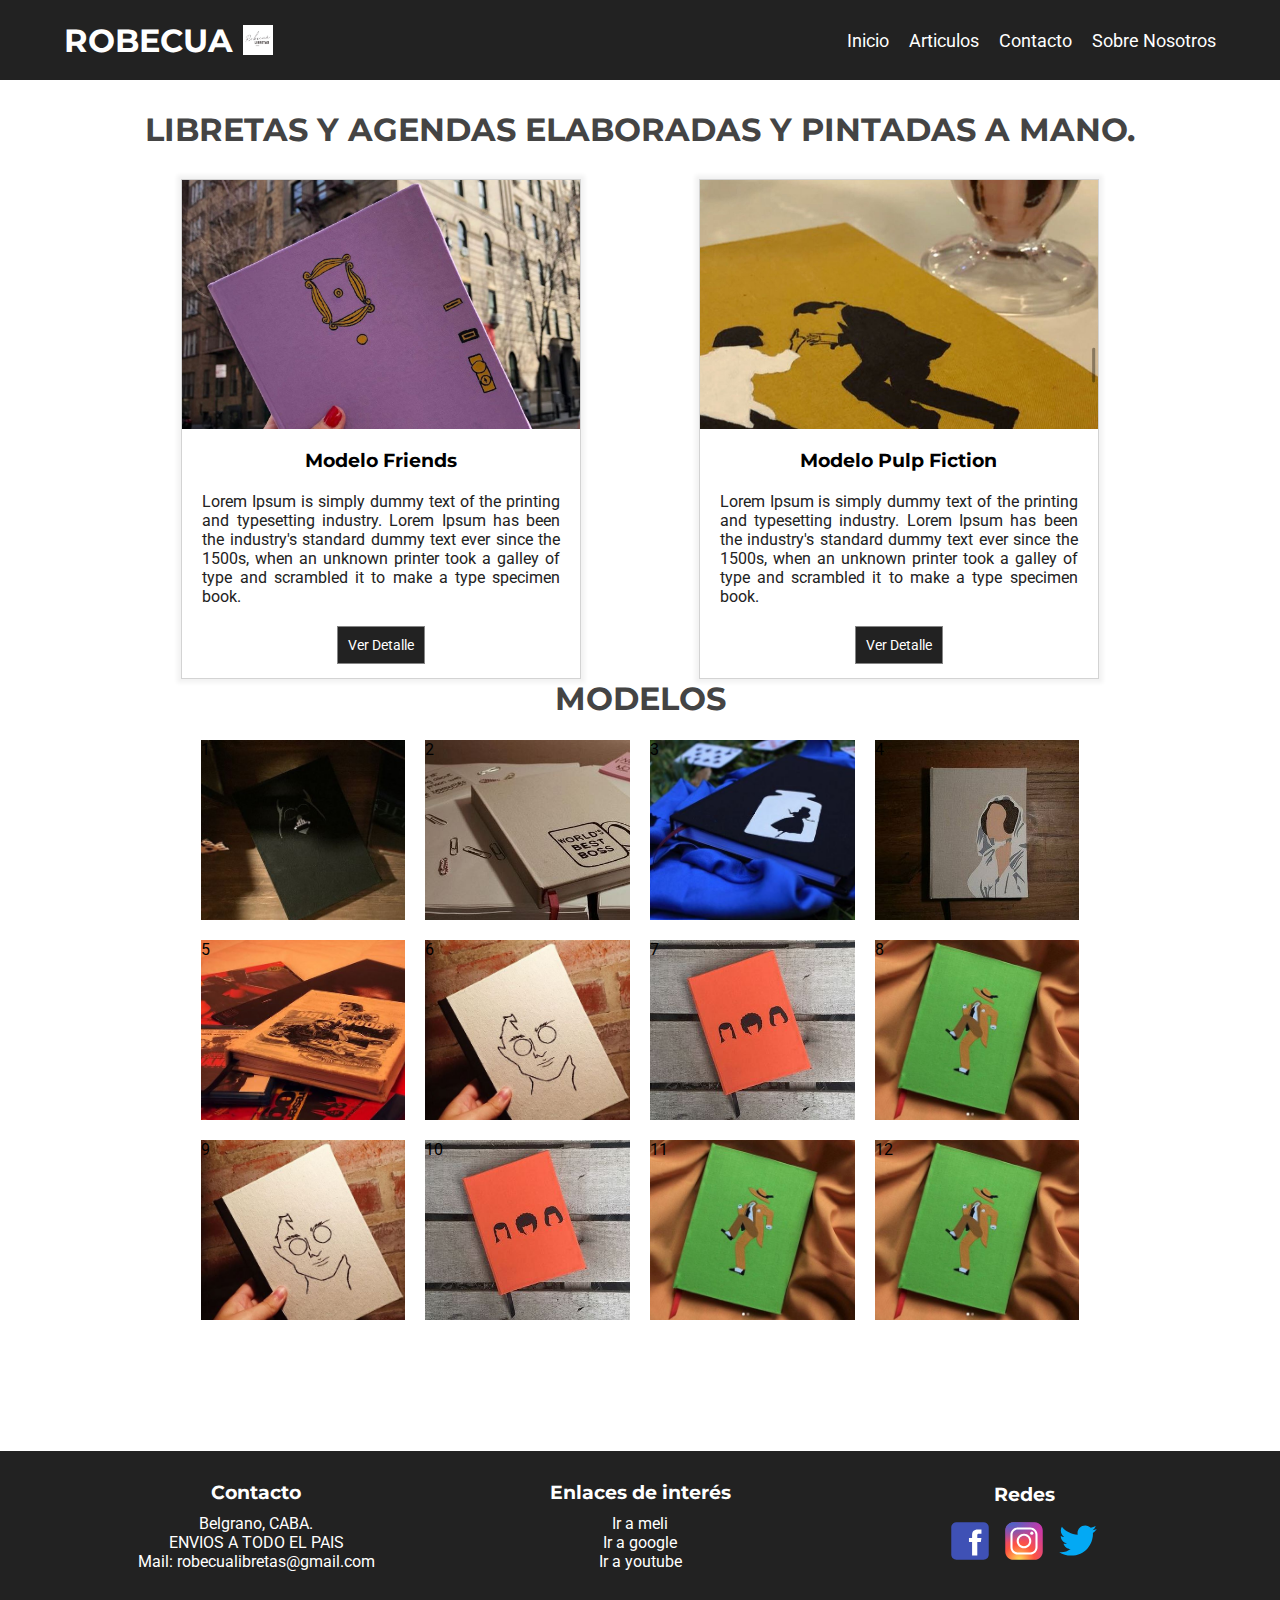
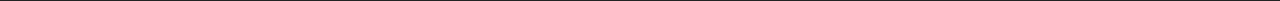
<file: index.html>
<!DOCTYPE html>
<html lang="es">

<head>
  <meta charset="UTF-8" />
  <meta http-equiv="X-UA-Compatible" content="IE=edge" />
  <meta name="viewport" content="width=device-width, initial-scale=1.0" />
  <link rel="stylesheet" href="css/styles.css" />
  <link rel="stylesheet" href="https://maxcdn.bootstrapcdn.com/font-awesome/4.5.0/css/font-awesome.min.css" />
  <title>ROBECUA LIBRETAS - INICIO</title>
</head>

<body>
  <header class="header">
    <div class="container">
      <div class="header-title">
        <h1>ROBECUA</h1>
        <img src="./images/LogoRobecuaLibretasPequena.jpg" alt="Logo Robecua Libretas" />
      </div>
      <nav>
        <ul class="lista">
          <li><a href="index.html">Inicio</a></li>
          <li><a href="pages/articulos.html">Articulos</a></li>
          <li><a href="pages/contacto.html">Contacto</a></li>
          <li><a href="pages/sobreNosotros.html">Sobre Nosotros</a></li>
        </ul>
      </nav>
    </div>
  </header>

  <main>
    <section class="contenedorAgendas">
      <h2>LIBRETAS Y AGENDAS ELABORADAS Y PINTADAS A MANO. </h2>
      <div class="contenedorTarjetasDeAgendas">
        <div class="card cardContainer">
          <img src="./images/ModeloFriends.jpeg" alt="" />
          <h3>Modelo Friends</h3>
          <p>
            Lorem Ipsum is simply dummy text of the printing and typesetting
            industry. Lorem Ipsum has been the industry's standard dummy text
            ever since the 1500s, when an unknown printer took a galley of
            type and scrambled it to make a type specimen book.
          </p>
          <a href="#">Ver Detalle</a>
        </div>

        <div class="card cardContainer">
          <img src="./images/ModeloPulpFiction.jpeg" alt="" />
          <h3>Modelo Pulp Fiction</h3>
          <p>
            Lorem Ipsum is simply dummy text of the printing and typesetting
            industry. Lorem Ipsum has been the industry's standard dummy text
            ever since the 1500s, when an unknown printer took a galley of
            type and scrambled it to make a type specimen book.
          </p>
          <a href="#">Ver Detalle</a>
        </div>
      </div>

      <h2>MODELOS</h2>
      <div class="fondo">
        <div class="item item1">1</div>
        <div class="item item2">2</div>
        <div class="item item3">3</div>
        <div class="item item4">4</div>
        <div class="item item5">5</div>
        <div class="item item6">6</div>
        <div class="item item7">7</div>
        <div class="item item8">8</div>
        <div class="item item6">9</div>
        <div class="item item7">10</div>
        <div class="item item8">11</div>
        <div class="item item8">12</div>
      </div>
    </section>
  </main>

  <footer>
    <div class="container">
      <div class="footerContacto">
        <h3>Contacto</h3>
        <p>Belgrano, CABA.</p>
        <p>ENVIOS A TODO EL PAIS</p>
        <p>Mail: robecualibretas@gmail.com</p>
      </div>
      <div class="footerEnlaces">
        <h3>Enlaces de interés</h3>
        <a href="www.google.com.ar">Ir a meli</a>
        <a href="www.google.com.ar">Ir a google</a>
        <a href="www.google.com.ar">Ir a youtube</a>
      </div>
      <div class="footerRedes">
        <h3>Redes</h3>
        <div class="footerRedesEnlaces">
          <a href="https://facebook.com/"> <img src="../images/icons-facebook.svg" alt="" width="50px"></a>
          <a href="https://instagram.com/"> <img src="../images/icons-instagram.svg" alt="" width="50px"></a>
          <a href="https://twitter.com/"> <img src="../images/icons-twitter.svg" alt="" width="50px"></a>
        </div>
      </div>
    </div>
  </footer>
</body>
</html>
</file>
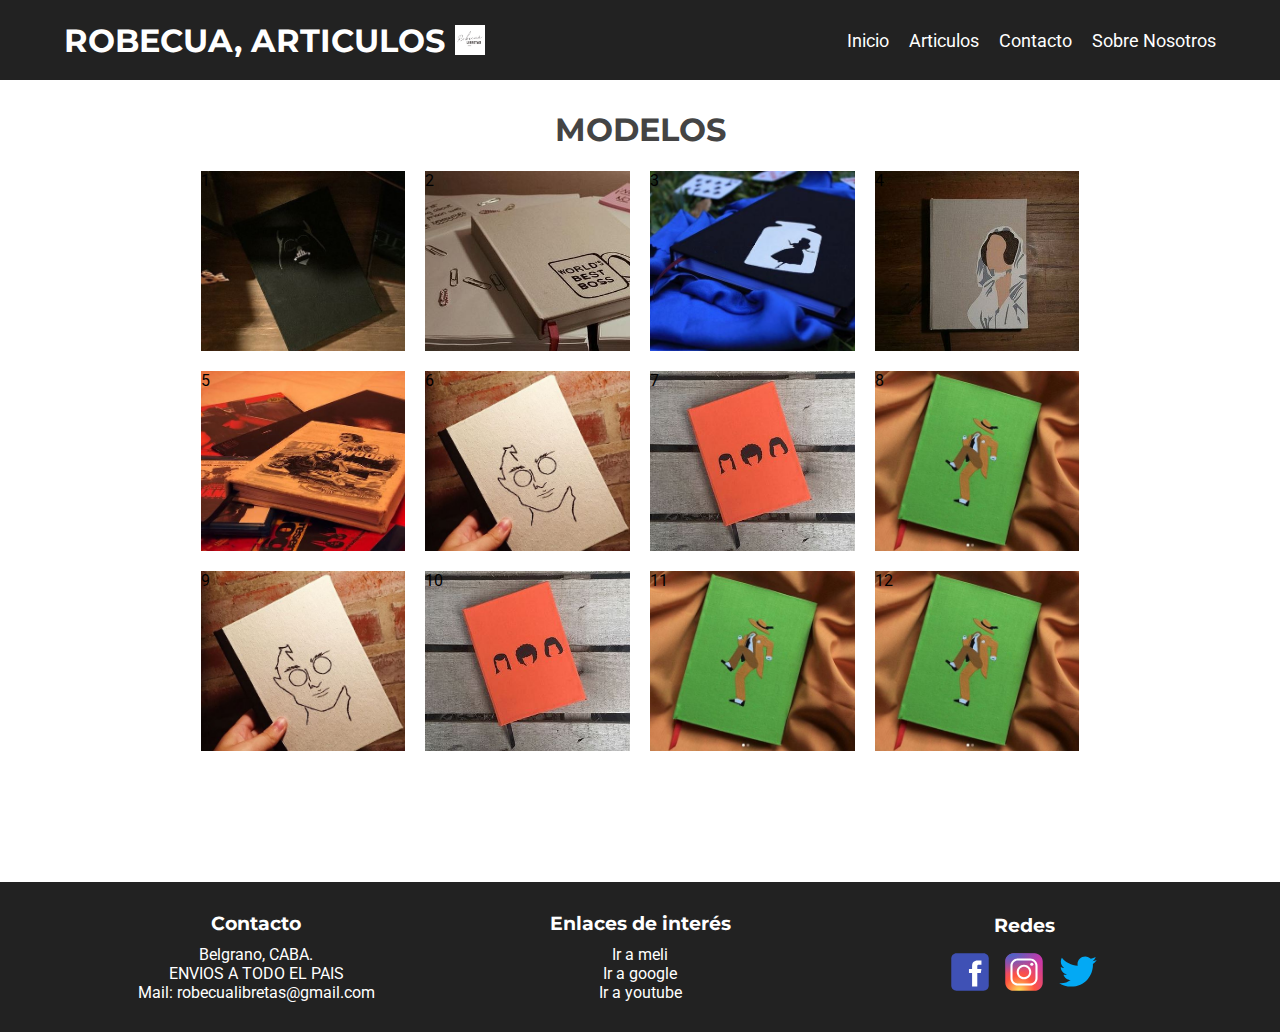
<file: pages/articulos.html>
<!DOCTYPE html>
<html lang="es">

<head>
  <meta charset="UTF-8" />
  <meta http-equiv="X-UA-Compatible" content="IE=edge" />
  <meta name="viewport" content="width=device-width, initial-scale=1.0" />
  <link rel="stylesheet" href="/css/styles.css" />
  <link rel="stylesheet" href="https://maxcdn.bootstrapcdn.com/font-awesome/4.5.0/css/font-awesome.min.css" />
  <title>ROBECUA LIBRETAS - ARTICULOS</title>
</head>

<body>
  <header class="header">
    <div class="container">
      <div class="header-title">
        <h1>ROBECUA, ARTICULOS</h1>
        <img src="/images/LogoRobecuaLibretasPequena.jpg" alt="Logo Robecua Libretas" />
      </div>
      <nav>
        <ul class="lista">
          <li><a href="../index.html">Inicio</a></li>
          <li><a href="articulos.html">Articulos</a></li>
          <li><a href="contacto.html">Contacto</a></li>
          <li><a href="sobreNosotros.html">Sobre Nosotros</a></li>
        </ul>
      </nav>
    </div>
  </header>

  <main>
    <section class="contenedorAgendas">
      <h2>MODELOS</h2>
      <div class="fondo">
        <div class="item item1">1</div>
        <div class="item item2">2</div>
        <div class="item item3">3</div>
        <div class="item item4">4</div>
        <div class="item item5">5</div>
        <div class="item item6">6</div>
        <div class="item item7">7</div>
        <div class="item item8">8</div>
        <div class="item item6">9</div>
        <div class="item item7">10</div>
        <div class="item item8">11</div>
        <div class="item item8">12</div>
      </div>
    </section>
  </main>


  <footer>
    <div class="container">
      <div class="footerContacto">
        <h3>Contacto</h3>
        <p>Belgrano, CABA.</p>
        <p>ENVIOS A TODO EL PAIS</p>
        <p>Mail: robecualibretas@gmail.com</p>
      </div>
      <div class="footerEnlaces">
        <h3>Enlaces de interés</h3>
        <a href="www.google.com.ar">Ir a meli</a>
        <a href="www.google.com.ar">Ir a google</a>
        <a href="www.google.com.ar">Ir a youtube</a>
      </div>
      <div class="footerRedes">
        <h3>Redes</h3>
        <div class="footerRedesEnlaces">
          <a href="https://facebook.com/"> <img src="../images/icons-facebook.svg" alt="" width="50px"></a>
          <a href="https://instagram.com/"> <img src="../images/icons-instagram.svg" alt="" width="50px"></a>
          <a href="https://twitter.com/"> <img src="../images/icons-twitter.svg" alt="" width="50px"></a>
        </div>
      </div>
    </div>
  </footer>
</body>

</html>
</file>
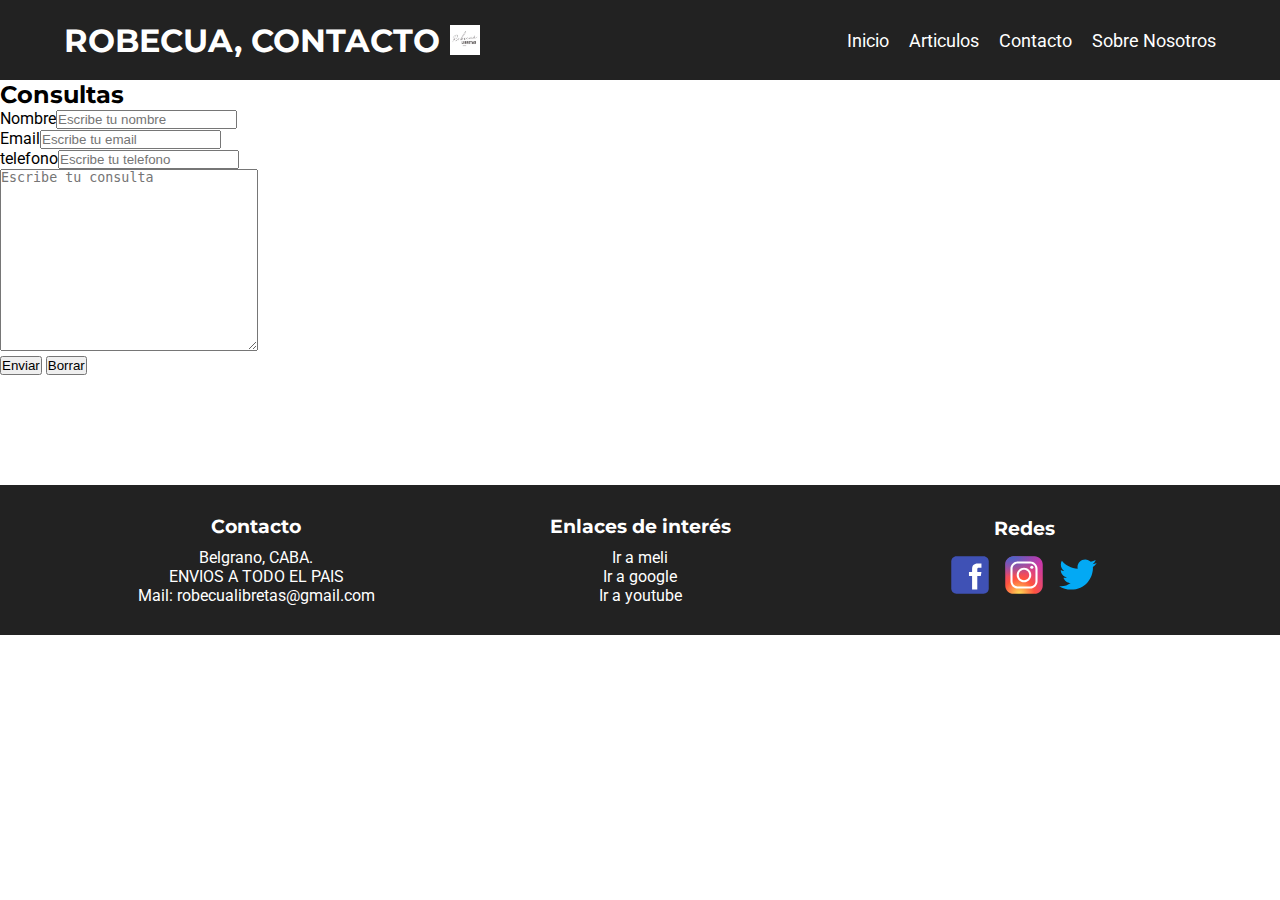
<file: pages/contacto.html>
<!DOCTYPE html>
<html lang="es">

<head>
  <meta charset="UTF-8" />
  <meta http-equiv="X-UA-Compatible" content="IE=edge" />
  <meta name="viewport" content="width=device-width, initial-scale=1.0" />
  <link rel="stylesheet" href="/css/styles.css" />
  <link rel="stylesheet" href="https://maxcdn.bootstrapcdn.com/font-awesome/4.5.0/css/font-awesome.min.css" />
  <title>ROBECUA LIBRETAS - CONTACTO</title>
</head>

<body>
  <header class="header">
    <div class="container">
      <div class="header-title">
        <h1>ROBECUA, CONTACTO</h1>
        <img src="/images/LogoRobecuaLibretasPequena.jpg" alt="Logo Robecua Libretas" />
      </div>
      <nav>
        <ul class="lista">
          <li><a href="../index.html">Inicio</a></li>
          <li><a href="articulos.html">Articulos</a></li>
          <li><a href="contacto.html">Contacto</a></li>
          <li><a href="sobreNosotros.html">Sobre Nosotros</a></li>
        </ul>
      </nav>
    </div>
  </header>

  <main>
    <h2>Consultas</h2>
    <form action="enviar.php" method="post" enctype="application/x-www-form-urlencoded">
      Nombre<input type="text" required placeholder="Escribe tu nombre"><br>
      Email<input type="email" required placeholder="Escribe tu email"><br>
      telefono<input type="number" required placeholder="Escribe tu telefono"><br>
      <!--implementar placeholder -->
      <!--------Area de texto-------------------------------------------->
      <textarea name="areadetexto" id="" cols="30" rows="12" placeholder="Escribe tu consulta"></textarea> <br>

      <!--------tipo de-botones en formularios--------------------------->
      <input type="submit" value="Enviar">
      <!--envia el formulario-->
      <input type="reset" value="Borrar"><br>
      <!--resetea el formulario-->
  </main>


  <footer>
    <div class="container">
      <div class="footerContacto">
        <h3>Contacto</h3>
        <p>Belgrano, CABA.</p>
        <p>ENVIOS A TODO EL PAIS</p>
        <p>Mail: robecualibretas@gmail.com</p>
      </div>
      <div class="footerEnlaces">
        <h3>Enlaces de interés</h3>
        <a href="www.google.com.ar">Ir a meli</a>
        <a href="www.google.com.ar">Ir a google</a>
        <a href="www.google.com.ar">Ir a youtube</a>
      </div>
      <div class="footerRedes">
        <h3>Redes</h3>
        <div class="footerRedesEnlaces">
          <a href="https://facebook.com/"> <img src="../images/icons-facebook.svg" alt="" width="50px"></a>
          <a href="https://instagram.com/"> <img src="../images/icons-instagram.svg" alt="" width="50px"></a>
          <a href="https://twitter.com/"> <img src="../images/icons-twitter.svg" alt="" width="50px"></a>
        </div>
      </div>
    </div>
  </footer>
</body>

</html>
</file>
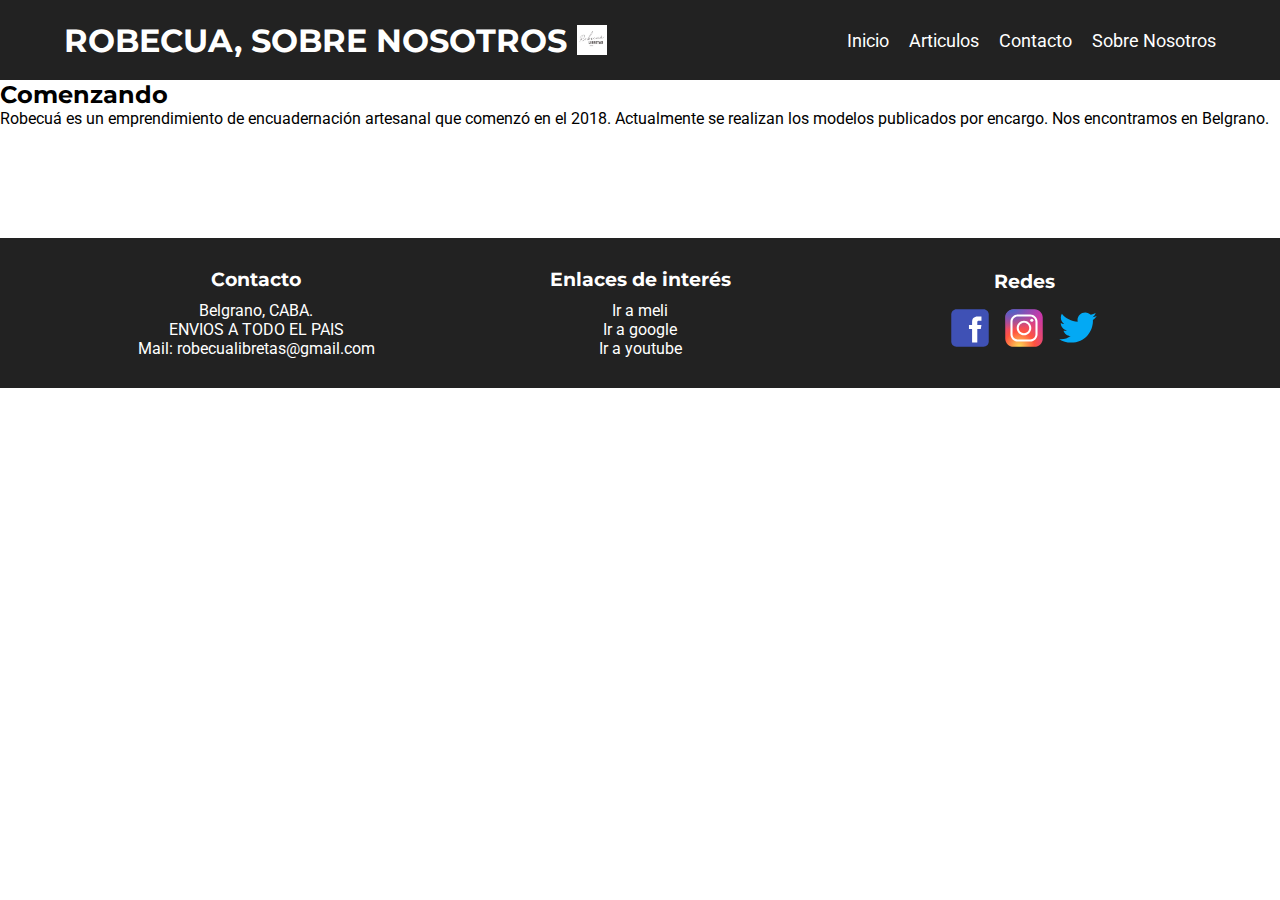
<file: pages/sobreNosotros.html>
<!DOCTYPE html>
<html lang="es">

<head>
  <meta charset="UTF-8" />
  <meta http-equiv="X-UA-Compatible" content="IE=edge" />
  <meta name="viewport" content="width=device-width, initial-scale=1.0" />
  <link rel="stylesheet" href="/css/styles.css" />
  <link rel="stylesheet" href="https://maxcdn.bootstrapcdn.com/font-awesome/4.5.0/css/font-awesome.min.css" />
  <title>ROBECUA LIBRETAS - SOBRE NOSOTROS</title>
</head>

<body>
  <header class="header">
    <div class="container">
      <div class="header-title">
        <h1>ROBECUA, SOBRE NOSOTROS</h1>
        <img src="/images/LogoRobecuaLibretasPequena.jpg" alt="Logo Robecua Libretas" />
      </div>
      <nav>
        <ul class="lista">
          <li><a href="../index.html">Inicio</a></li>
          <li><a href="articulos.html">Articulos</a></li>
          <li><a href="contacto.html">Contacto</a></li>
          <li><a href="sobreNosotros.html">Sobre Nosotros</a></li>
        </ul>
      </nav>
    </div>
  </header>

  <main>
    <h2>Comenzando</h2>
    <p>
      Robecuá es un emprendimiento de encuadernación artesanal que comenzó en el 2018.
      Actualmente se realizan los modelos publicados por encargo.
      Nos encontramos en Belgrano.
    </p>
  </main>


  <footer>
    <div class="container">
      <div class="footerContacto">
        <h3>Contacto</h3>
        <p>Belgrano, CABA.</p>
        <p>ENVIOS A TODO EL PAIS</p>
        <p>Mail: robecualibretas@gmail.com</p>
      </div>
      <div class="footerEnlaces">
        <h3>Enlaces de interés</h3>
        <a href="www.google.com.ar">Ir a meli</a>
        <a href="www.google.com.ar">Ir a google</a>
        <a href="www.google.com.ar">Ir a youtube</a>
      </div>
      <div class="footerRedes">
        <h3>Redes</h3>
        <div class="footerRedesEnlaces">
          <a href="https://facebook.com/"> <img src="../images/icons-facebook.svg" alt="" width="50px"></a>
          <a href="https://instagram.com/"> <img src="../images/icons-instagram.svg" alt="" width="50px"></a>
          <a href="https://twitter.com/"> <img src="../images/icons-twitter.svg" alt="" width="50px"></a>
        </div>
      </div>
    </div>
  </footer>
</body>

</html>
</file>
<file: css/styles.css>
@import url("https://fonts.googleapis.com/css2?family=Montserrat:wght@400;500;700&family=Roboto:wght@400;500;700;900&display=swap");

* {
  margin: 0;
  padding: 0;
  box-sizing: border-box;
}

/* PARTE FLEX */

body {
  font-family: "Roboto", sans-serif;
  min-height: 100vh;
}

h1,
h2,
h3,
h4,
h5 {
  font-family: "Montserrat", sans-serif;
}

.header {
  background: #222;
  color: white;
  height: 80px;
}

.container {
  width: 90%;
  height: 100%;
  margin: 0 auto;
  display: flex;
  flex-direction: row;
  justify-content: space-between;
  align-items: center;
}

.header-title {
  display: flex;
  align-items: center;
  gap: 10px;
}

.header-title img {
  width: 30px;
  height: 30px;
}

.lista {
  display: flex;
  gap: 20px;
  list-style: none;
}

.lista>li {
  transition: all 300ms;
}

.lista>li:hover {
  transition: all 300ms;
  transform: scale(1.2);
}

.lista>li>a {
  color: white;
  text-decoration: none;
  font-size: 18px;
}

.lista>li>a:hover {
  color: rgb(36, 165, 240);
}

main {
  margin-bottom: 110px;
}

.contenedorAgendas {
  width: 90%;
  margin: 0 auto;
  margin-top: 30px;
  display: flex;
  flex-direction: column;
  justify-content: center;
  align-items: center;
}

.contenedorAgendas h2 {
  font-size: 2rem;
  color: #444;
}

.contenedorTarjetasDeAgendas {
  margin-top: 30px;
  width: 100%;
  display: flex;
  flex-wrap: wrap;
  justify-content: space-evenly;
}

.card {
  width: 400px;
  height: 500px;
  border: 1px solid rgb(211, 211, 211);
  box-shadow: 0px 0px 4px 4px rgb(243 243 243);
  transition: all 300ms;
}

.cardContainer {
  display: flex;
  flex-direction: column;
  align-items: center;
  gap: 20px;
}

.card:hover {
  transition: all 300ms;
  transform: scale(1.02);
}

.card>img {
  width: 100%;
  height: 50%;
  object-fit: cover;
}

.card>p {
  color: #222;
  padding: 0px 20px;
  text-align: justify;
}

.cardContainer a {
  text-decoration: none;
  font-size: 14px;
  padding: 10px;
  border: 1px solid rgb(133, 133, 133);
  color: white;
  background-color: #222;
}

footer {
  background-color: #222;
  color: white;
}

footer>div {
  padding: 30px 0px;
}

.footerContacto,
.footerEnlaces,
.footerRedes {
  flex: 1;
  display: flex;
  flex-direction: column;
  align-items: center;
}

.footerRedesEnlaces {
  flex-direction: row;
}

.footerContacto h3,
.footerEnlaces h3,
.footerRedes h3 {
  margin-bottom: 10px;
}

.footerEnlaces a {
  text-decoration: none;
  color: white;
}

.buttonFloat {
  position: fixed;
  width: 60px;
  height: 60px;
  bottom: 40px;
  right: 40px;
  background-color: #25d366;
  color: #fff;
  border-radius: 50px;
  text-align: center;
  font-size: 30px;
  box-shadow: 2px 2px 3px #999;
  z-index: 100;
}

.my-float {
  margin-top: 16px;
}


/* PARTE GRID */

.fondo {
  width: 80%;
  margin: auto;
  height: auto;
  padding: 1%;
  display: grid;
  grid-template-areas: "item1 item2 item3 item4"
    "item5 item6 item7 item8"
    "item9 item10 item11 item12";
}

.item {
  min-height: 200px;
  min-width: 200px;
  background-color: white;
  border: 10px solid white;
  transition: 0.7s;
}

.item:hover {
  transform: scale(1.1);
  transition: 0.7s;
}


.item1 {
  background-image: url(../images/darthVader.JPG);
  background-size: cover;
  border-radius: 5px;
}

.item2 {
  background-image: url(../images/theOffice.JPG);
  background-size: cover;
}

.item3 {
  background-image: url(../images/Alice.JPG);
  background-size: cover;
}

.item4 {
  background-image: url(../images/leia.JPG);
  background-size: cover;
}

.item5 {
  background-image: url(../images/ouatih.JPG);
  background-size: cover;
}

.item6 {
  background-image: url(../images/potter2.JPG);
  background-size: cover;
}

.item7 {
  background-image: url(../images/pupFictionHairs.JPG);
  background-size: cover;
}

.item8 {
  background-image: url(../images/theMask.JPG);
  background-size: cover;
}

.item9 {
  background-image: url(../images/django.JPG);
  background-size: cover;
}

.item10 {
  background-image: url(../images/leia.JPG);
  background-size: cover;

}

.item11 {
  background-image: url(../images/it.JPG);
  background-size: cover;

}

.item12 {
  background-image: url(../images/theGodfather.jpeg);
  background-size: cover;
}


/*SECCION DE FORMULARIO CON TRANSICIONES-ANIMACION*/
form h2 {
  text-transform: uppercase;
  font-family: cursive;
}

input {
  transition: all 0.7s;
}

input:focus {
  font-size: 20px;
}
</file>
